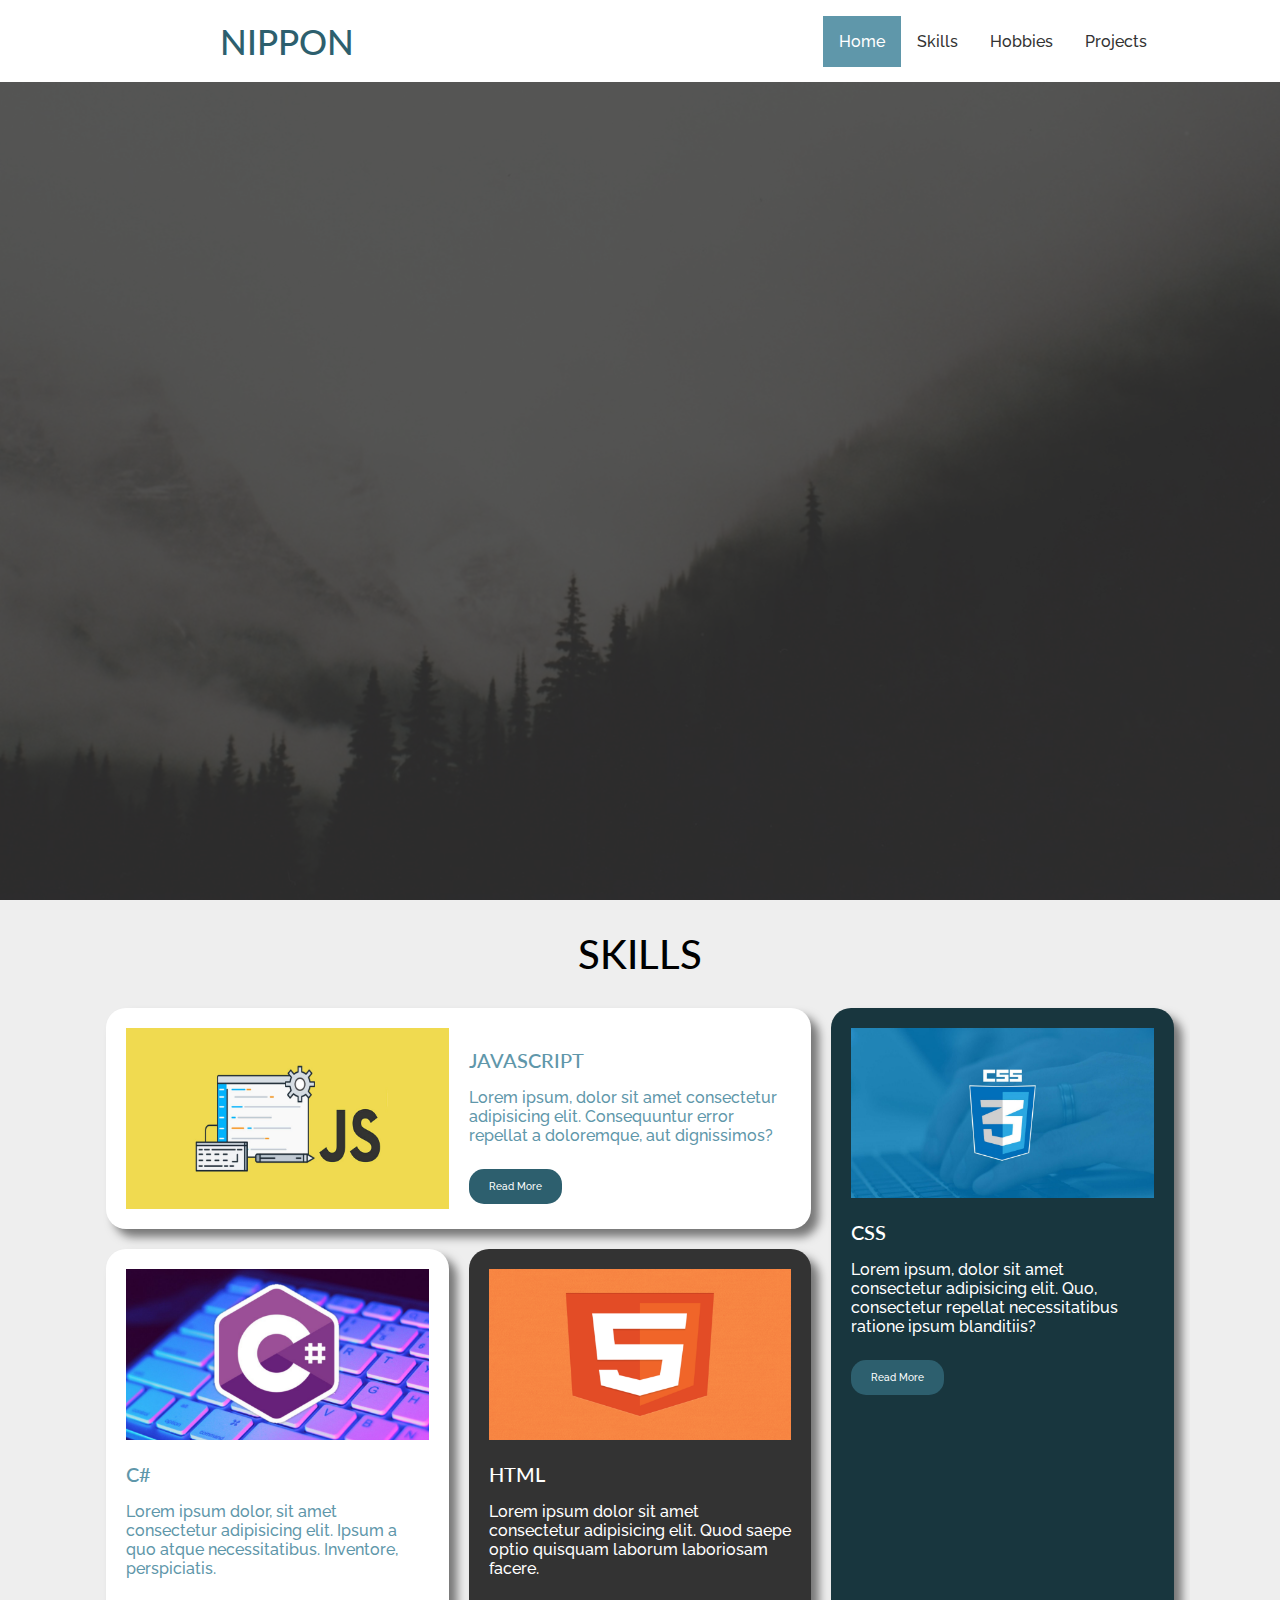
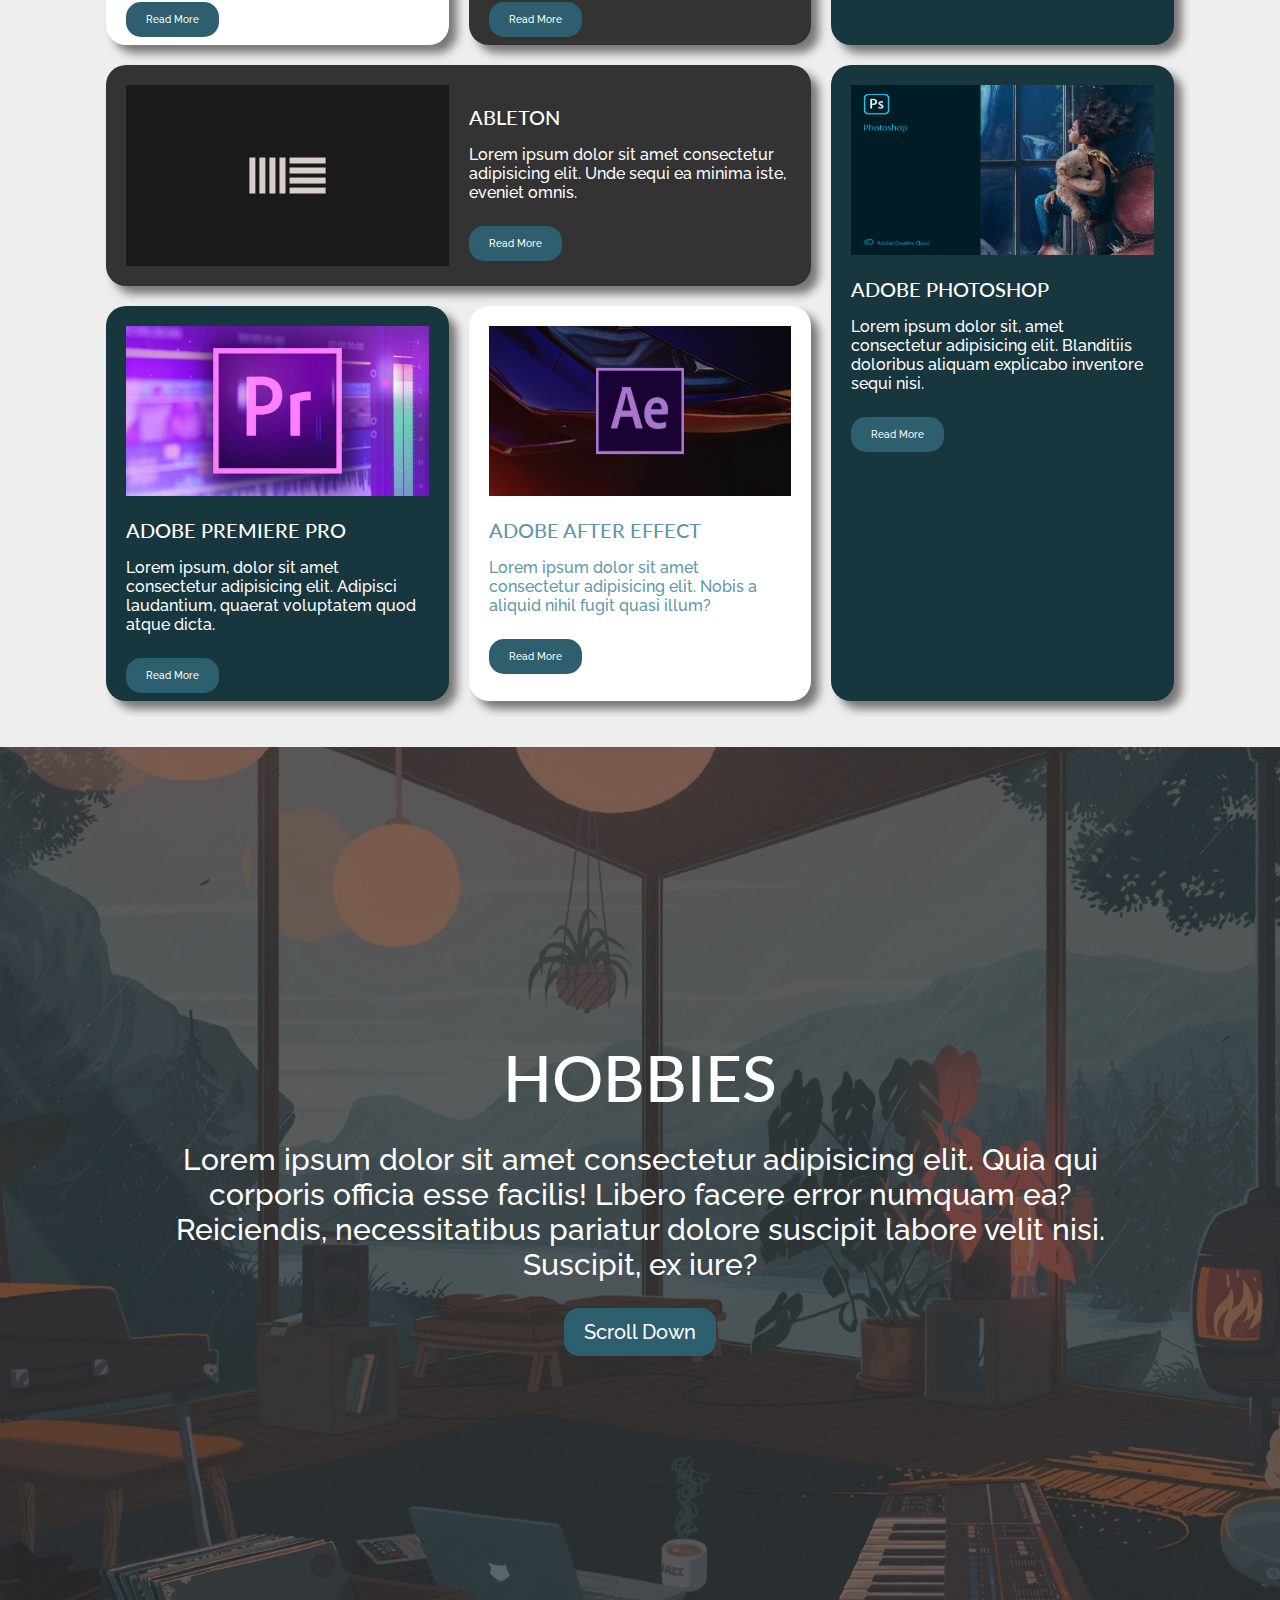
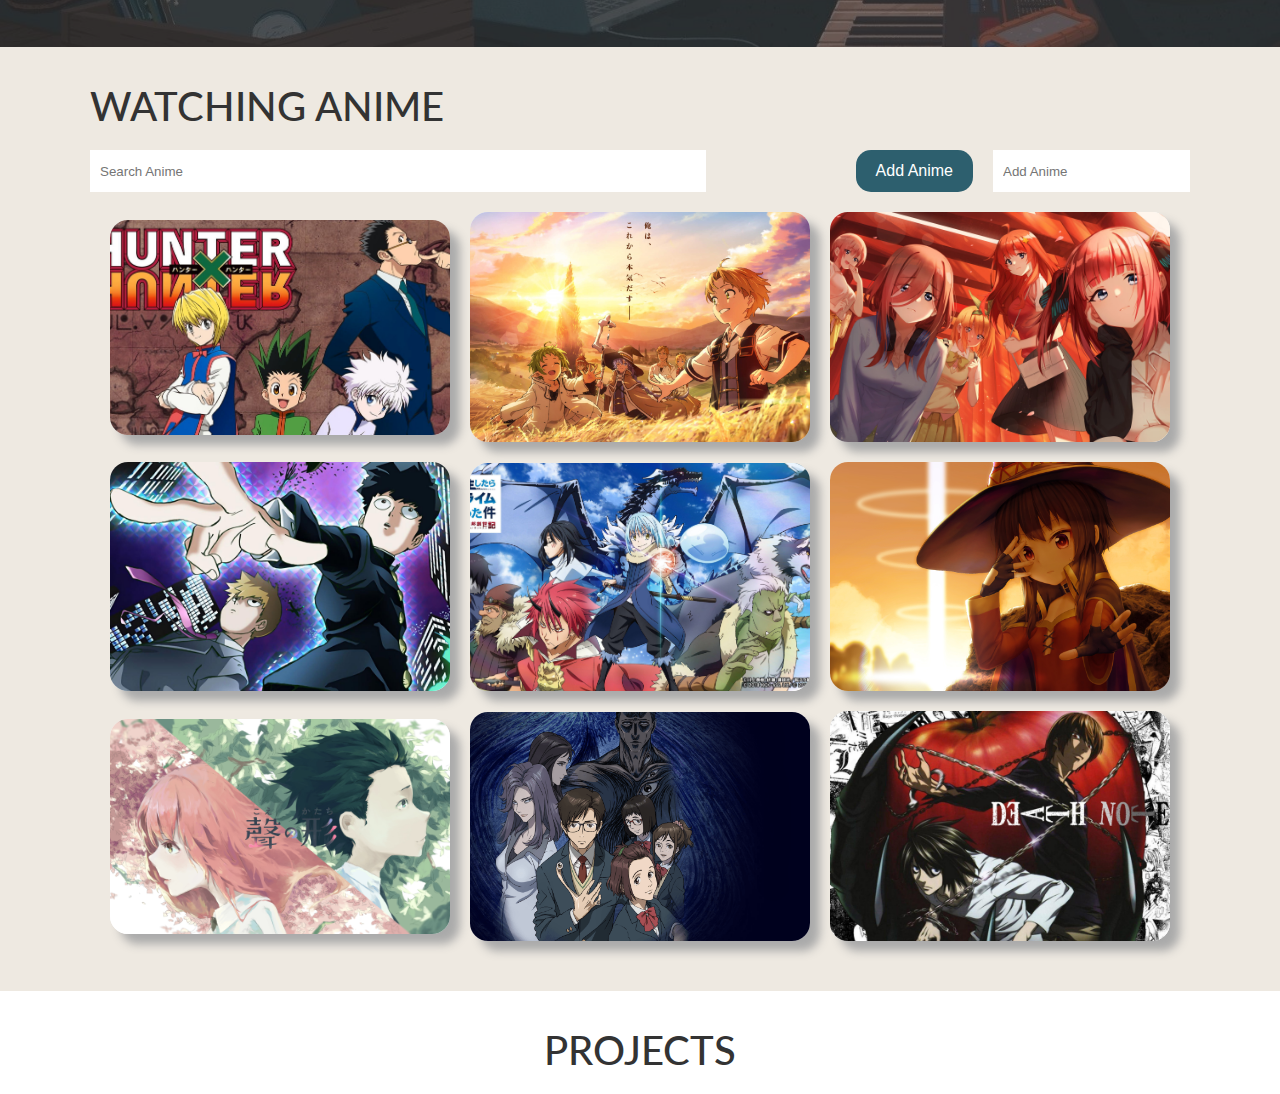
<file: My Website/index.html>
<!DOCTYPE html>
<html lang="en">
<head>
    <meta charset="UTF-8">
    <meta http-equiv="X-UA-Compatible" content="IE=edge">
    <meta name="viewport" content="width=device-width, initial-scale=1.0">
    <link rel="stylesheet" href="https://use.fontawesome.com/releases/v5.6.3/css/all.css" integrity="sha384-UHRtZLI+pbxtHCWp1t77Bi1L4ZtiqrqD80Kn4Z8NTSRyMA2Fd33n5dQ8lWUE00s/" crossorigin="anonymous">
    <link href="https://fonts.googleapis.com/css?family=Lato|Staatliches" rel="stylesheet">
    <link href="https://fonts.googleapis.com/css?family=Raleway:300,700" rel="stylesheet">
    <link rel="stylesheet" href="css/style.css">
    <link rel="stylesheet" media="screen and (max-width: 800px)" href="css/mobile.css">
    <title>Nippon | Website</title>
</head>
<body>
    <nav id="main-navbar">
        <div class="container">
            <input type="checkbox" class="toggle">
            <div class="hamburger">
                <div></div>
                <div></div>
                <div></div>
            </div>
            <div class="navigation-content">
                <a href="index.html"><h2>Nippon</h2></a>

                <div class="social">
                <a href="https://youtube.com" target="blank">
                    <i class="fab fa-youtube fa-2x"></i>
                </a>
                <a href="https://instagram.com" target="blank">
                    <i class="fab fa-instagram fa-2x"></i>
                </a>
                <a href="https://fa-twitter.com" target="blank">
                    <i class="fab fa-twitter fa-2x"></i>
                </a>
                <a href="https://soundcloud.com" target="blank">
                    <i class="fab fa-soundcloud fa-2x"></i>
                </a>
                
                </div>
                <ul class="list">
                <li><a href="#main-header" class="current">Home</a></li>
                <li><a href="#main-section">Skills</a></li>
                <li><a href="#main-hobby">Hobbies</a></li>
                <li><a href="#main-projects">Projects</a></li>
                </ul>
            </div>   
        </div>
    </nav>

    <header id="main-header">
        <div class="container">
            <div class="header-content">
                <h1>I'm Nippon</h1>
                <p>Lorem ipsum dolor sit amet consectetur adipisicing elit. Deserunt repellendus sunt autem optio ut vitae corporis obcaecati sint odit quia.</p>
                <a href="#main-projects" class="btn">Read More</a>
            </div>
        </div>
    </header>

    <!-- Skills -->
    <section id="main-section" class="py-3">
        <div class="container">
            <h1>Skills</h1>
            <div class="cards">
                <div class="card">
                    <img  class = "img-resize" src="img/resized pic/javascript.png" alt="JavaScript Description">
                    <div class="description">
                        <h3>JavaScript</h3>
                        <p>Lorem ipsum, dolor sit amet consectetur adipisicing elit. Consequuntur error repellat a doloremque, aut dignissimos?</p>
                        <a href="#" class="btn">Read More</a>
                    </div> 
                </div>
                <div class="card">
                    <img class = "img-resize" src="img/resized pic/css.png" alt="JavaScript Description">
                    <div class="description">
                        <h3>CSS</h3>
                        <p> Lorem ipsum, dolor sit amet consectetur adipisicing elit. Quo, consectetur repellat necessitatibus ratione ipsum blanditiis?</p>
                        <a href="#" class="btn">Read More</a>
                    </div>
                    
                </div>
                <div class="card">
                    <img  class = "img-resize" src="img/resized pic/cSharp.png" alt="JavaScript Description">
                    <div class="description">
                    <h3>C#</h3>
                    <p>Lorem ipsum dolor, sit amet consectetur adipisicing elit. Ipsum a quo atque necessitatibus. Inventore, perspiciatis.</p>
                    <a href="#" class="btn">Read More</a>
                    </div>
                    
                </div>
                <div class="card">
                    <img class = "img-resize" src="img/resized pic/html.png" alt="JavaScript Description">
                    <div class="description">
                        <h3>HTML</h3>
                        <p>Lorem ipsum dolor sit amet consectetur adipisicing elit. Quod saepe optio quisquam laborum laboriosam facere.</p>
                        <a href="#" class="btn">Read More</a>
                    </div>
                    
                </div>
                <div class="card">
                    <img class = "img-resize" src="img/resized pic/Ableton.png" alt="JavaScript Description">
                    <div class="description">
                        <h3>Ableton</h3>
                        <p>Lorem ipsum dolor sit amet consectetur adipisicing elit. Unde sequi ea minima iste, eveniet omnis.</p>
                        <a href="#" class="btn">Read More</a>
                    </div>      
                </div>
                
                <div class="card">
                    <img class = "img-resize" src="img/resized pic/premiere pro.png" alt="JavaScript Description">
                    <div class="description">
                        <h3>Adobe Premiere Pro</h3>
                    <p>Lorem ipsum, dolor sit amet consectetur adipisicing elit. Adipisci laudantium, quaerat voluptatem quod atque dicta.</p>
                    <a href="#" class="btn">Read More</a>
                    </div>
                </div>
                <div class="card">
                    <img  class = "img-resize" src="img/resized pic/after effects.jpg" alt="JavaScript Description">
                    <div class="description">
                        <h3>Adobe After Effect</h3>
                    <p>Lorem ipsum dolor sit amet consectetur adipisicing elit. Nobis a aliquid nihil fugit quasi illum?</p>
                    <a href="#" class="btn">Read More</a>
                    </div>
                    
                </div>
                <div class="card">
                    <img class ="img-resize" src="img/resized pic/Photoshop.png" alt="JavaScript Description">   
                    <div class="description">
                        <h3>Adobe Photoshop</h3>
                        <p>Lorem ipsum dolor sit, amet consectetur adipisicing elit. Blanditiis doloribus aliquam explicabo inventore sequi nisi.</p>
                        <a href="#" class="btn">Read More</a>
                    </div>
                
                </div>
            </div>     
        </div>
    </section>

    <!-- Hobby -->
    <section id="main-hobby">
        <div class="container">
            <div class="hobby-showcase">
            <h1>Hobbies</h1>
            <p>Lorem ipsum dolor sit amet consectetur adipisicing elit. Quia qui corporis officia esse facilis! Libero facere error numquam ea? Reiciendis, necessitatibus pariatur dolore suscipit labore velit nisi. Suscipit, ex iure?</p> 
            <a class= "btn" href="#anime-hobby">Scroll Down</a>    
            </div>
        </div>
    </section>

    <!-- Anime -->

    <section id="anime-hobby">
        <div class="container">
            <h2>Watching Anime</h1>
            
            <div class="add-anime">
                <input type="text" class="userInput" placeholder="Search Anime">
                <button class="btn addAnime">Add Anime</button>
                <input type="text" class="userInput2" placeholder="Add Anime">
            </div>
            
            <div class="anime-content">
                
                <div class="anime"> 
                    <div class="delete">
                        <div class="cross"></div>
                        <div class="cross"></div>
                    </div>
                    <img src="img/Hunter x Hunter.jpg" alt="">
                    <div class="text-content">
                        <h4>Hunter X Hunter</h4>
                        <p>Lorem ipsum dolor sit amet consectetur adipisicing elit. Totam similique sequi, possimus iure pariatur architecto!</p>                
                    </div>
                    
                </div>
                <div class="anime">
                    <div class="delete">
                        <div class="cross"></div>
                        <div class="cross"></div>
                    </div>
                    <img src="img/mushoku tensei.jpg" alt="">
                    <div class="text-content">
                        <h4>Mushoku Tensei</h4>
                            <p>Lorem ipsum dolor sit amet consectetur adipisicing elit. Ab, quisquam.</p>           
                    </div>
                    
                </div>
                <div class="anime">
                    <div class="delete">
                        <div class="cross"></div>
                        <div class="cross"></div>
                    </div>
                    <img src="img/quintessential.jpg" alt="">
                    <div class="text-content">
                        <h4>5-toubun no Hanayome</h4>
                        <p>Lorem ipsum dolor sit amet consectetur adipisicing elit. Quam architecto saepe assumenda nam minus blanditiis.</p>           
                    </div>
                    
                </div>
                <div class="anime">
                    <div class="delete">
                        <div class="cross"></div>
                        <div class="cross"></div>
                    </div>
                    <img src="img/mob pyscho.jpg" alt="">
                    <div class="text-content">
                        <h4>Mob Psycho 100</h4>
                            <p>Lorem ipsum dolor sit amet consectetur adipisicing elit. Quam architecto saepe assumenda nam minus blanditiis.</p>           
                    </div>
                    
                </div>
                <div class="anime">
                    <div class="delete">
                        <div class="cross"></div>
                        <div class="cross"></div>
                    </div>
                    <img src="img/slime.jpg" alt="">
                    <div class="text-content">
                        <h4>Tensei shitara Slime Datta Ken</h4>
                            <p>Lorem ipsum dolor sit amet consectetur adipisicing elit. Quam architecto saepe assumenda nam minus blanditiis.</p>           
                    </div>
                    
                </div>
                <div class="anime">
                    <div class="delete">
                        <div class="cross"></div>
                        <div class="cross"></div>
                    </div>
                    <img src="img/kono suba.jpg" alt="">
                    <div class="text-content">
                        <h4>Kono Suba</h4>
                            <p>Lorem ipsum dolor sit amet consectetur adipisicing elit. Nemo ullam, tempore aliquid porro sed maiores?</p>           
                    </div>
                   
                </div>
                <div class="anime">
                    <div class="delete">
                        <div class="cross"></div>
                        <div class="cross"></div>
                    </div>
                    <img src="img/koe no katachi.jpg" alt="">
                    <div class="text-content">
                        <h4>Koe no Katachi</h4>
                            <p>Lorem ipsum dolor sit amet consectetur adipisicing elit. Quam architecto saepe assumenda nam minus blanditiis.</p>           
                    </div>
                    
                </div>
                <div class="anime">
                    <div class="delete">
                        <div class="cross"></div>
                        <div class="cross"></div>
                    </div>
                    <img src="img/parasyte.png" alt="">
                    <div class="text-content">
                        <h4>Kiseijuu: Sei no Kakuritsu</h4>
                            <p>Lorem ipsum dolor sit amet consectetur adipisicing elit. Quam architecto saepe assumenda nam minus blanditiis.</p>            
                    </div>
                    
                </div>
                <div class="anime">
                    <div class="delete">
                        <div class="cross"></div>
                        <div class="cross"></div>
                    </div>
                    <img src="img/death note.jpg" alt="">
                    <div class="text-content">
                        <h4>Death Note</h4>
                            <p>Lorem ipsum dolor sit amet consectetur adipisicing elit. Quam architecto saepe assumenda nam minus blanditiis.</p>           
                    </div>
                    
                </div>
            </div>
        </div>
    </section>

    <!-- Muisc -->
    <section id="main-projects">
        <div class="container">
            <h2>Projects</h2>
            <div class="projects">
                <div class="project">
                    
                </div>
            </div>
        </div>
    </section>
    <script src="app.js"></script>
</body>
</html>
</file>
<file: My Website/css/style.css>
:root{
    --primary-color: #5F97AA;
    --secondary-color: #18363E;
    --primary-dark-color: #2D5F6E;
    --max-width: 1100px;
}

html{
    scroll-behavior: smooth;
}
*{
    margin: 0;
    padding: 0;
    box-sizing: border-box;
}

a{
    text-decoration: none;
    color: #333;
}
html{
    font-size: 10px;
}
h1{
    font-size: 6.4rem;
}
h2{
    font-size: 4rem;
}
h3{
    font-size: 3rem;
}
h4{
    font-size: 1.7rem;
}
h1, h2, h3, h4, h5, h6
{
    font-family: 'Lato', sans-serif;
    text-transform: uppercase;
    font-weight: 500;
}
body{
    font-family: 'Raleway', sans-serif;
    font-weight:500;
}

.container{
    max-width: var(--max-width);
    margin: auto;
    overflow: hidden;
}
p{
    padding: 1.6rem 0;
    font-size: 2rem;
}
img{
    width: 100%;
 }
/* Utilities */
.py-1{padding: 1.5rem;}
.py-2{padding: 2rem;}
.py-3{padding: 3rem;}

.p-1{padding: 1.5rem;}
.p-2{padding: 2rem;}
.p-3{padding: 3rem;}

.btn{
    background: var(--primary-dark-color);
    color: #fff;
    padding: 1.2rem 2rem;
    font-size: 1.6rem;
    border: none;
    border-radius: 15px;
}

/* Navbar */
#main-navbar{
    color: #333;
    font-size: 1.6rem;
    position: fixed;
    top: 0;
    width: 100%;
    z-index: 2;
    background-color: #fff;
}

#main-navbar .container .toggle{
    position: absolute;
    top:15px;
    left: 15px;
    height: 6rem;
    width: 6rem;
    transform: scale(0);
    opacity: 0;
    cursor: pointer;
    z-index: 999;
}

#main-navbar .container .hamburger{
    display: flex;
    flex-direction: column;
    align-items: center;
    justify-content: center;
    position: absolute;
    background: rgba(0, 0, 0, 0.5);
    border-radius: 10px;
    height: 6rem;
    width: 6rem;
    top: 15px;
    left: 15px;
    cursor: pointer;
    transform: scale(0);
    z-index: 1;
}

#main-navbar .container .hamburger >*{
    position: relative;
    background-color: #fff;
    height: 2px;
    width: 50%; 
    transition: all 0.3s ease-in-out;
}

#main-navbar .container .hamburger >*:first-child{
    top: -10px;
}
#main-navbar .container .hamburger >*:last-child{
    top: 10px;
}

.current{
    background-color: var(--primary-color);
    color: #fff;
}

.open{
    display: flex !important;
}
#main-navbar .container .navigation-content{
    position: relative;
    display: flex;
    height: 100%;
    justify-content: space-between;
    padding: 2rem;
    align-items: center;
    transition: all 0.3s ease-in-out;
}
#main-navbar .navigation-content > a{
    flex: 1;
}
#main-navbar .navigation-content > a h2{
    font-size: 3.5rem;
    text-align: center;
    color: var(--primary-dark-color);
}
#main-navbar .navigation-content .social{
    flex: 1;
    text-align: center;
}
#main-navbar .navigation-content .social i{
    margin-right: 1.8rem;
    transition: all 0.2s ease-in-out;
}
#main-navbar .navigation-content ul{
    display: flex;
    list-style: none;
    flex: 1;
    justify-content: center;
    text-align: center;
}
#main-navbar .navigation-content ul li a {
    padding: 1.6rem;
    transition: background 0.2s ease-in-out;
    width: max-content;
}

#main-navbar .navigation-content ul li a:hover{
    background-color: var(--primary-color);
    color: #fff;
}

#main-navbar .navigation-content .social i:hover{
    color: var(--primary-color);
}

/* Header */
#main-header{
    background-color: #333;
    height: 100vh;
    color: #fff;
    z-index: 1;
    position: relative;
}

#main-header::before{
    content: '';
    background-image: url(../img/aesthetic.jpg);
    background-position: center;
    background-repeat: no-repeat;
    background-size: cover;
    position: absolute;
    top: 0;
    left: 0;
    width: 100%;
    height: 100%;
    z-index: -1;
    opacity: 0.2;
}
#main-header .container{
    height: 100%;
}
#main-header .container .header-content{
    display: flex;
    flex-direction: column;
    justify-content: center;
    height: 100%;
    text-align: center;
    align-items: center;
    transform: translateY(-200px);
    transition: all 0.3s ease-in-out;
    animation: tran 1.5s forwards;
    opacity: 0;
    z-index: 1;
}

@keyframes tran{
 to{
    transform: translateY(0);
    opacity: 1;
 }
}
#main-header .container .header-content h1{
    font-size: 6.4rem;
}
#main-header .container .header-content p{
    margin: 1rem 3rem;
    font-size: 3rem;
}

#main-header .container .header-content a{
    font-size: 2rem;
    position: relative;
    z-index: 1;
    overflow: hidden; /*anything outside this container will be hidden*/
}
#main-header .container .header-content a.btn::before{
    content: '';
    position: absolute;
    top: 0;
    left: 0;
    height: 100%;
    width: 100%;
    background-color: #18363E;
    z-index: -1;
    transition: transform 0.2s ease-in-out;
    transform: scaleX(0);
    transform-origin: left; 
    
}
#main-header .container .header-content a:hover::before{
    transform: scaleX(1);
}

/* Cards */

#main-section{
    background-color: #eee;
}
#main-section .container .cards{
    display: grid;
    grid-template-columns: repeat(3, 1fr);
    gap: 2rem;
    padding: 1.6rem;
}
#main-section .container > h1{
    font-size: 4rem;
    text-align: center;
    margin-bottom: 1.4rem;
}

#main-section .container .cards .card{
    width: 100%;
    background-color: #fff;
    padding: 2rem;
    text-align: left;
    color: var(--primary-color);
    border-radius: 20px;
    box-shadow: 8px 8px 10px rgba(0, 0, 0, 0.5);
    overflow: hidden;
}

#main-section .container .cards .card:first-child{
    display: grid; 
    grid-template-columns: 1fr 1fr;
    gap:2rem;
    grid-column: 1 /span 2;
}
#main-section .container .cards .card:nth-child(2){
    grid-column: 3;
    grid-row: 1 / span 2;
    background-color: var(--secondary-color);
    color: #fff;
}
#main-section .container .cards .card:nth-child(4){
    background-color: #333;
    color: #fff;
}

#main-section .container .cards .card:nth-child(5)
{
    display: grid;
    grid-template-columns: 1fr 1fr;
    grid-column: 1 /span 2;
    gap: 2rem;
    background-color: #333;
    color: #fff;
}

#main-section .container .cards .card:nth-child(6){
    background-color: var(--secondary-color);
    color: #fff;
}
#main-section .container .cards .card:last-child{
    grid-template-columns: 1fr 1fr;
    gap: 2rem;
    grid-column: 3;
    grid-row: 3/ span 2;
    background-color: var(--secondary-color);
    color: #fff;
}

#main-section .container .cards .card h3{
    margin-top: 2rem;
    font-size: 2rem;
}

#main-section .container .cards .card p{
    margin-bottom: 2rem;
    font-size: 1.6rem;
}
#main-section .container .cards .card a.btn{
    margin-bottom: 3rem !important;
    font-size: 1rem;
}

/* Hobbies */

#main-hobby{
    background-color: #333;
    position: relative;
    height: 100vh;
    z-index: 1;
    color: #fff;
}

#main-hobby::before{
    content: "";
    top: 0;
    left: 0;
    height: 100%;
    width: 100%;
    position: absolute;
    background-image: url(../img/anime\ hobbis\ lofi.jpg);
    background-position: center;
    background-repeat: no-repeat;
    background-size: cover;
    opacity: 0.34;
    z-index: -1;
}
#main-hobby .container{
    height: 100%;
}
#main-hobby .container .hobby-showcase{
    display: flex;
    flex-direction: column;
    height: 100%;
    justify-content: center;
    align-items: center;
    text-align: center;
    padding: 1.6rem;
}
#main-hobby .container .hobby-showcase > p{
    margin: 10px 30px;
    padding: 16px 0;
    font-size: 3rem;
}
#main-hobby .container .hobby-showcase > a{
    position: relative;
    z-index: 1;
    font-size: 2rem;
    overflow: hidden;
}
#main-hobby .container .hobby-showcase a.btn::before{
    content: '';
    position: absolute;
    top: 0;
    left: 0;
    height: 100%;
    width: 100%;
    background-color: #18363E;
    z-index: -1;
    transition: transform 0.2s ease-in-out;
    transform: scaleX(0);
    transform-origin: left; 
}

#main-hobby .container .hobby-showcase a.btn:hover::before{
    transform: scale(1);
}

#anime-hobby{
    background-color: #eee9e1;
    position: relative;
    z-index: 1;
}
#anime-hobby .container > h2{
    margin: 3.5rem 0 2rem 0;
    color: #333;
    position: relative;
}
#anime-hobby .container > .add-anime{
    display: flex;
    width: 100%;
    justify-content: end;
}
#anime-hobby .container > .add-anime > .userInput{
   flex: 2;
   width: 50%;
   margin-right: 15rem;
  justify-content: start;
}
#anime-hobby .container > .add-anime > .btn{

   margin-right: 2rem;

}

#anime-hobby .container input[type="text"]{
   padding: 1rem;
   border: none;
   display: inline-block;
}
#anime-hobby .container > .search-anime{
    position: absolute;
    right: 0;
}
#anime-hobby .container .anime-content{
    display: grid;
    grid-template-columns: 1fr 1fr 1fr;
    gap: 2rem;
    padding: 2rem;
    margin-bottom: 30px;
    justify-content: center;
    align-items: center;
    position: relative;
}
#anime-hobby .container > .search-anime .btn{
    position: relative;
    text-align: center;
    left: 480px;
}
#anime-hobby .container .btn:hover{
   cursor: pointer;
}

#anime-hobby .container .anime-content >div{
    display: flex;
    background-color: #fff;
    position: relative;
    overflow: hidden;
    justify-content: center;
    align-items: center;
    text-align: center;
    color: #222;
    border-radius: 18px;
    box-shadow: 10px 10px 10px #aaa;
    transition: transform 0.3s ease-in-out;
    cursor: pointer;
}
#anime-hobby .container .anime-content > div::before{
   content: '';
   position: absolute;
   top: 0;
   left: 0;
   width: 100%;
   height: 100%;
   background-color: var(--primary-color);
   opacity: 0;
   z-index: 1;
   transform: scale(2) translateX(-75%) translateY(-75%) rotate(-65deg);
   transition: opacity 0.5s ease-in-out, transform 0.75s cubic-bezier(0.39, 0.575, 0.565, 1);
}
#anime-hobby .container .anime-content > div:hover::before{
    transform: scale(2) translateX(0) translateY(0) rotate(0);
    opacity: 0.85;
}

#anime-hobby .container .anime-content > div:hover
{
    transform: scale(0.96);
}
#anime-hobby .container .anime-content > div:hover > .text-content{
    transform: translateY(0);
    opacity: 1;
}
#anime-hobby .container .anime-content > div:hover > img{
    transform: scale(1.14);
    z-index: -1;
}
#anime-hobby .container .anime-content > div > .delete{
    position: absolute;
    height: 25px;
    width: 25px;
    top: 10px;
    right: 10px;
    background: rgba(0, 0, 0, 0.48);
    z-index: 1;
    align-self: center;
    padding: 0.1rem;
    display: flex;
    flex-direction: column;
    justify-content: center;
    align-items: center;
    opacity: 0;
    transform: translateY(-100px);
    transition: transform 0.4s 200ms cubic-bezier(0.39, 0.575, 0.565, 1);
}
#anime-hobby .container .anime-content > div > .delete > div{
    width: 50%;
    height: 2px;
    background-color: #fff;
    position: relative;
    transition: all 0.3s ease-in-out;
}
#anime-hobby .container .anime-content > div > .delete > div:first-child{
    top: 1px;
    transform: rotate(135deg);  
}
#anime-hobby .container .anime-content > div > .delete > div:last-child{
    top: -1px;
    transform: rotate(225deg);
}
#anime-hobby .container .anime-content > div:hover > .delete{
    opacity: 1;
    transform: translateY(0px);
}
#anime-hobby .container .anime-content > div > .delete:hover > div:first-child{
    transform: rotate(225deg);
}
#anime-hobby .container .anime-content > div > .delete:hover > div:last-child{
    transform: rotate(315deg);
}
   

#anime-hobby .container .anime-content > div > img{
    transition: transform 0.4s ease-in-out;
    margin: auto;
    height: 100%;
    width: 120%;
} 

#anime-hobby .container .anime-content > div >.text-content{
    position: absolute;
    transform: translateY(-200%);
    color: #fff;
    opacity: 0;
    padding: 0 1rem;
    align-self: center;
    z-index: 1;
    transition: transform 0.4s 500ms cubic-bezier(0.075, 0.82, 0.165, 1),
                opacity 0.5s ease-in-out;
}
#anime-hobby .container .anime-content > div >.text-content> h4{
    margin-top: 10px;
}
#anime-hobby .container .anime-content div >.text-content >p {
    font-size: 1.6rem;
}

/* Projects */

#main-projects .container  > h2{
    margin: 3.5rem 0 2rem 0;
    text-align: center;
    color: #333;
}

@media screen and (max-width: 450px){
    #anime-hobby .container .anime-content div{
        width: 100%;
    }
    #main-header .container .header-content h1,
    #main-hobby .container .hobby-showcase h1{
    font-size: 5rem;
    }
    #main-header .container .header-content p,
    #main-hobby .container .hobby-showcase p{
    font-size: 2rem;
    }
}


@media screen and (max-width: 655px){
    #anime-hobby .container .anime-content{
        grid-template-columns: 1fr;   
    }
    #anime-hobby .container .anime-content div{
        justify-self: center;
        width: 65%;
    }
    #main-header .container .header-content h1,
    #main-hobby .container .hobby-showcase h1{
    font-size: 6rem;
    }
    #main-header .container .header-content p,
    #main-hobby .container .hobby-showcase p{
    font-size: 2.5rem;
    }
}

@media screen and (max-width: 1100px) and (min-width: 656px){
    #anime-hobby .container .anime-content{
        grid-template-columns: 1fr 1fr;
    }

    #main-section .container .cards{
      
        grid-template-columns: repeat(2, 1fr);
       
    }
    #main-section .container .cards .card:first-child{
        display: block;
        grid-column: 1;
    }   
    #main-section .container .cards .card:nth-child(2){
        grid-column: 2;
        grid-row: 1;
    } 
    #main-section .container .cards .card:nth-child(5){
        display: block;
        grid-column: 1;
        grid-row: 3;
    }
    #main-section .container .cards .card:last-child{
        grid-column: 2;
        grid-row: 3;
    }   
      
}

/* @media screen and (max-width: 1100px){
    #main-section .container .cards .card:first-child{
        display: block;
        grid-column: 1;
    }                      
    #main-section .container .cards .card:nth-child(2){
        grid-column: 2;
        grid-row: 1;
    }  
    #main-section .container .cards .card:nth-child(5){
        display: block;
        grid-column: 1;
        grid-row: 3;
    }  
    #main-section .container .cards .card:last-child{
        grid-column: 2;
        grid-row: 3;
    }                    
} */
</file>
<file: My Website/css/mobile.css>
#main-navbar .container .toggle{
    transform: scale(1);
}
#main-navbar .container .hamburger{
    transform: scale(1);
}
#main-navbar .container .navigation-content{
    display: none;
    position: relative;
     background-color: rgba(255, 255, 255, 0.9);
    flex-direction: column-reverse;
    align-items: center;
    justify-content: center;
    height: 100vh;
}
.current{
    background-color: transparent;
    color: #333;
}
#main-navbar{background-color: transparent;}

#main-navbar .container .toggle:checked + .hamburger > *
{
    transform: rotate(135deg);
}
.toggle:checked #main-navbar
{
    height: 100vh;
}

#main-navbar .container .toggle:checked + .hamburger > *:first-child{
    top: 2px;
}

#main-navbar .container .toggle:checked + .hamburger > *:last-child{
    top: -2px;
    transform: rotate(225deg);
}
#main-navbar .container .toggle:checked:hover + .hamburger > *{
    transform: rotate(225deg);
}
#main-navbar .container .toggle:checked:hover + .hamburger > *:last-child{
    transform: rotate(315deg);
}
#main-navbar .navigation-content .social{
   position: absolute;
   bottom: 30px;
}

#main-navbar .navigation-content > .list{
    position: absolute;
   flex-direction: column;
   margin: auto;
}   
#main-navbar .navigation-content > .list li{
   padding: 2rem;
}   
#main-navbar .navigation-content > .list li a {
   font-size: 2rem;
}   

#main-navbar .navigation-content > a h2{
    display: none;
}
#main-navbar .navigation-content .social i{
    margin-top: 3rem;
}

#main-header .container .header-content h1{
    font-size: 4rem;
}
#main-header .container .header-content p{
    font-size: 2rem;
}
#main-section .container .cards .card{
    padding-bottom:3rem;
}
#main-section .container .cards .card:first-child{
    display: block;
}
#main-section .container .cards .card:last-child{
    display: block;
}

#main-section .container .cards{
    display: flex;
    flex-direction: column;
    gap: 2.6rem;

}
#main-section .container .cards .card:nth-child(5){
    display: block;
}

#main-hobby .container .hobby-showcase > h1{
    font-size: 4rem;
} 
#main-hobby .container .hobby-showcase > p{
    font-size: 2rem;
} 
#anime-hobby .container > h2{
    font-size: 2.5rem;
}
#anime-hobby .container .anime-content > div >.text-content> h4{
    font-size: 1.4rem;
}
#anime-hobby .container .anime-content div >.text-content >p {
    font-size: 1rem;
    width: 100%;
}
</file>
